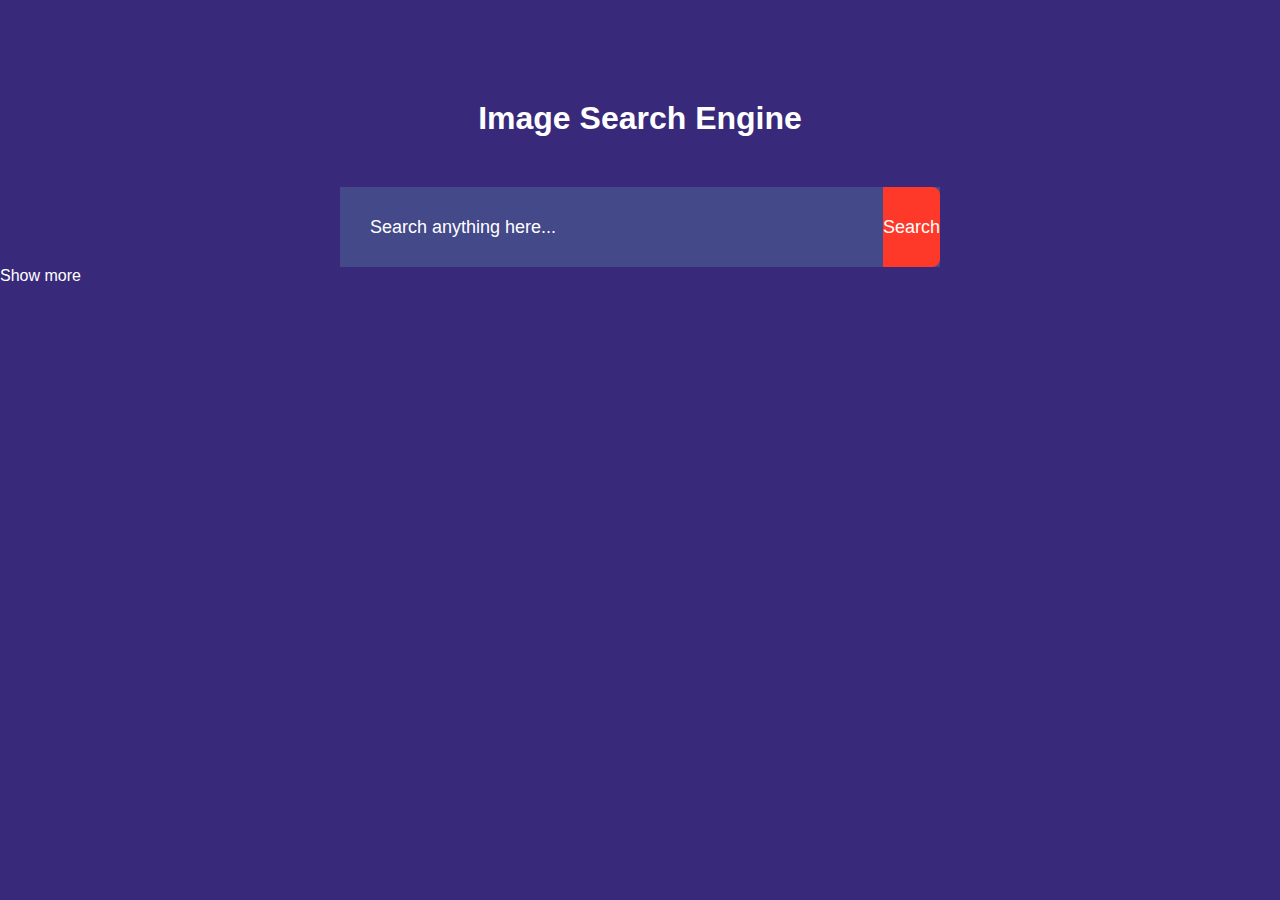
<file: image search engin/index.html>
<!DOCTYPE html>
<html lang="en">
<head>
    <meta charset="UTF-8">
    <meta name="viewport" content="width=device-width, initial-scale=1.0">
    <title>Image Search Engine</title>
    <link rel="stylesheet" href="style.css">
</head>
<body>
    <h1>Image Search Engine</h1>
    <form id="search-form">
        <input type="text" id="search-form" placeholder="Search anything here...">
        <button>Search</button>
    </form>
    <div id="search-result"></div>
    <div id="show-more-btn">Show more</div>
    <script src="script.js"></script>
</body>
</html>
</file>
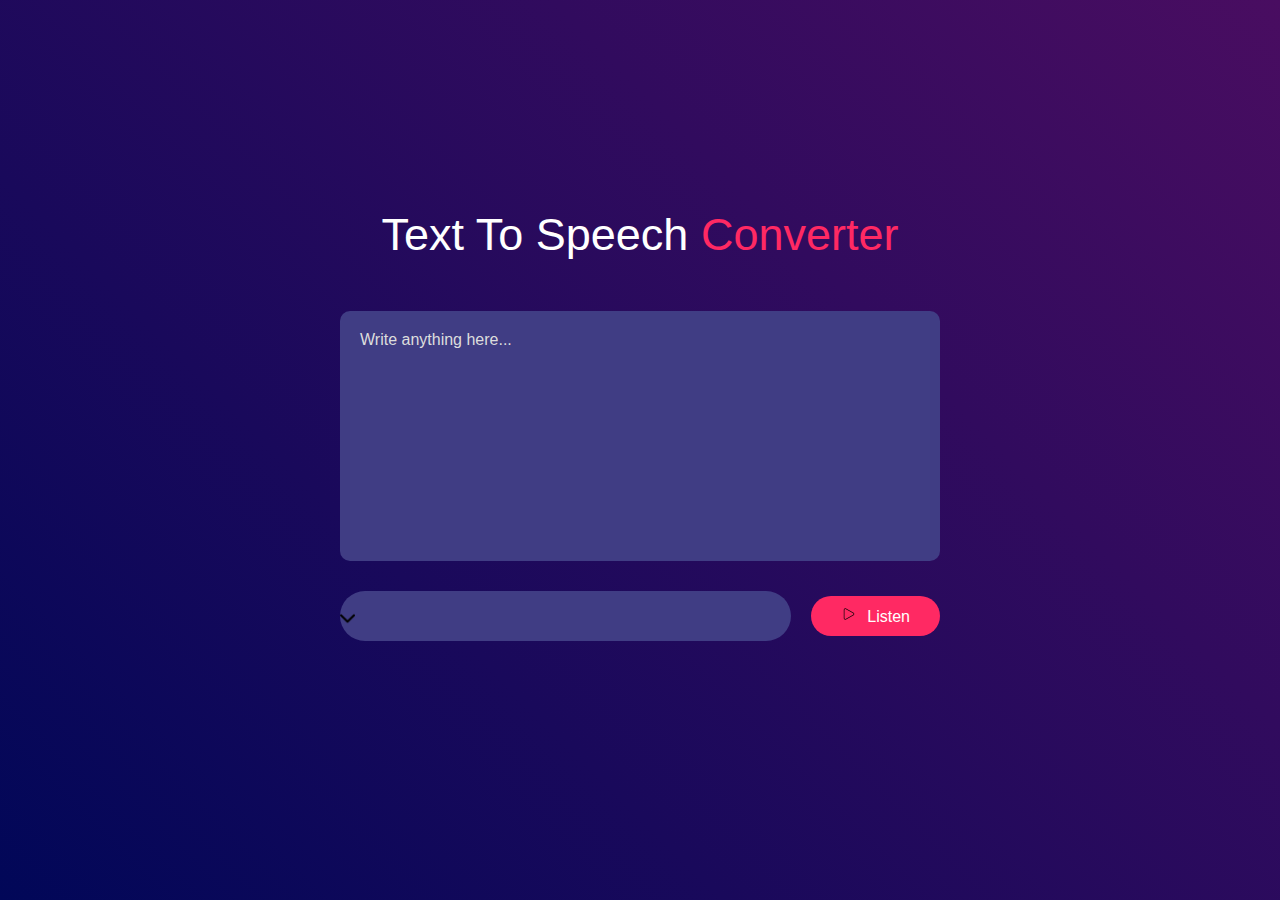
<file: text_to_voice_converter/index.html>
<!DOCTYPE html>
<html lang="en">
<head>
    <meta charset="UTF-8">
    <meta name="viewport" content="width=device-width, initial-scale=1.0">
    <title>Text to voice converter</title>
    <link rel="stylesheet" href="style.css">
</head>
<body>
    <div class="hero">
        <h1>Text To Speech <span>Converter</span>
        </h1>
        <textarea placeholder="Write anything here..."></textarea>
        <div class="row">
            <select >
                
            </select>
            <button ><img src="play-button.png" >Listen</button>
        </div>
    </div>
    <script src="script.js"></script>
</body>
</html>
</file>
<file: image search engin/style.css>
*{
    margin: 0;
    padding: 0;
    font-family: 'Poppins',sans-serif;
    box-sizing: border-box;
}
body{
    background: #39297b;
    color: #fff;
}
h1{
    text-align: center;
    margin: 100px auto 50px;
    font-weight: 600;
}
form{
    width: 90%;
    max-width: 600px;
    margin: auto;
    height: 80px;
    background: #434989;
    display: flex;
    align-items: center;
}
form input{
    flex: 1;
    height: 100%;
    border: 0;
    outline: 0;
    background: transparent;
    color: #fff;
    font-size: 18px;
    padding: 0 30px;
}
form button{
    padding: 0;
    height: 100%;
    background: #ff3929;
    color: #fff;
    font-size: 18px;
    border: 0;
    outline: 0;
    border-top-right-radius: 8px;
    border-bottom-right-radius: 8px;
    cursor: pointer;
}
::placeholder{
    color: #fff;
    font-size: 18px;
}
show-more-btn{
    background: #ff3929;
    color: #fff;
    border: 0;
    outline: 0;
    padding: 10px 20px;
    border-radius: 4px;
    margin: 10px auto 100px;
    cursor: pointer;
    display: none;
}
</file>
<file: text_to_voice_converter/style.css>
*{
    margin :0;
    padding: 0;
    font-family: 'Poppins',sans-serif;
    box-sizing: border-box;
}
.hero{
    width: 100%;
    min-height: 100vh;
    background: linear-gradient(45deg,#010758,#490d61);
    display: flex;
    align-items: center;
    justify-content: center;
    flex-direction: column;
    color: white;
}
.hero h1{
    font-size: 45px;
    font-weight: 500;
    margin-top: -50px;
    margin-bottom: 50px;
}
.hero h1 span{
    color: #ff2963;
}
textarea{
    width: 600px;
    height: 250px;
    background: #403d84;
    color: #fff;
    font-size: 15px;
    border: 0;
    outline: 0;
    padding: 20px;
    border-radius: 10px;
    resize: none;
    margin-bottom: 30px;
}
textarea::placeholder{
    font-size: 16px;
    color:#ddd;
}
.row{
    width: 600px;
    display: flex;
    align-items: center;
    gap: 20px;
}
button{
    background: #ff2963;
    color: #fff;
    font-size: 16px;
    padding: 10px 30px;
    border-radius: 35px;
    border: 0;
    outline: 0;
    cursor: pointer;
    align-items: center;
}
button img{
    width: 16px;
    margin-right: 10px;
}
select{
    flex: 1;
    color: #fff;
    background: #403d84;
    height: 50px;
    padding: 0 20px;
    outline:0;
    border: 0;
    border-radius: 35px;
    appearance: none;
    background-image: url(arrow-down-sign-to-navigate.png);
    background-repeat: no-repeat;
    background-size: 15px;
    background-position-x:calc(100%-20px) ;
    background-position-y: 20px;
}
</file>
